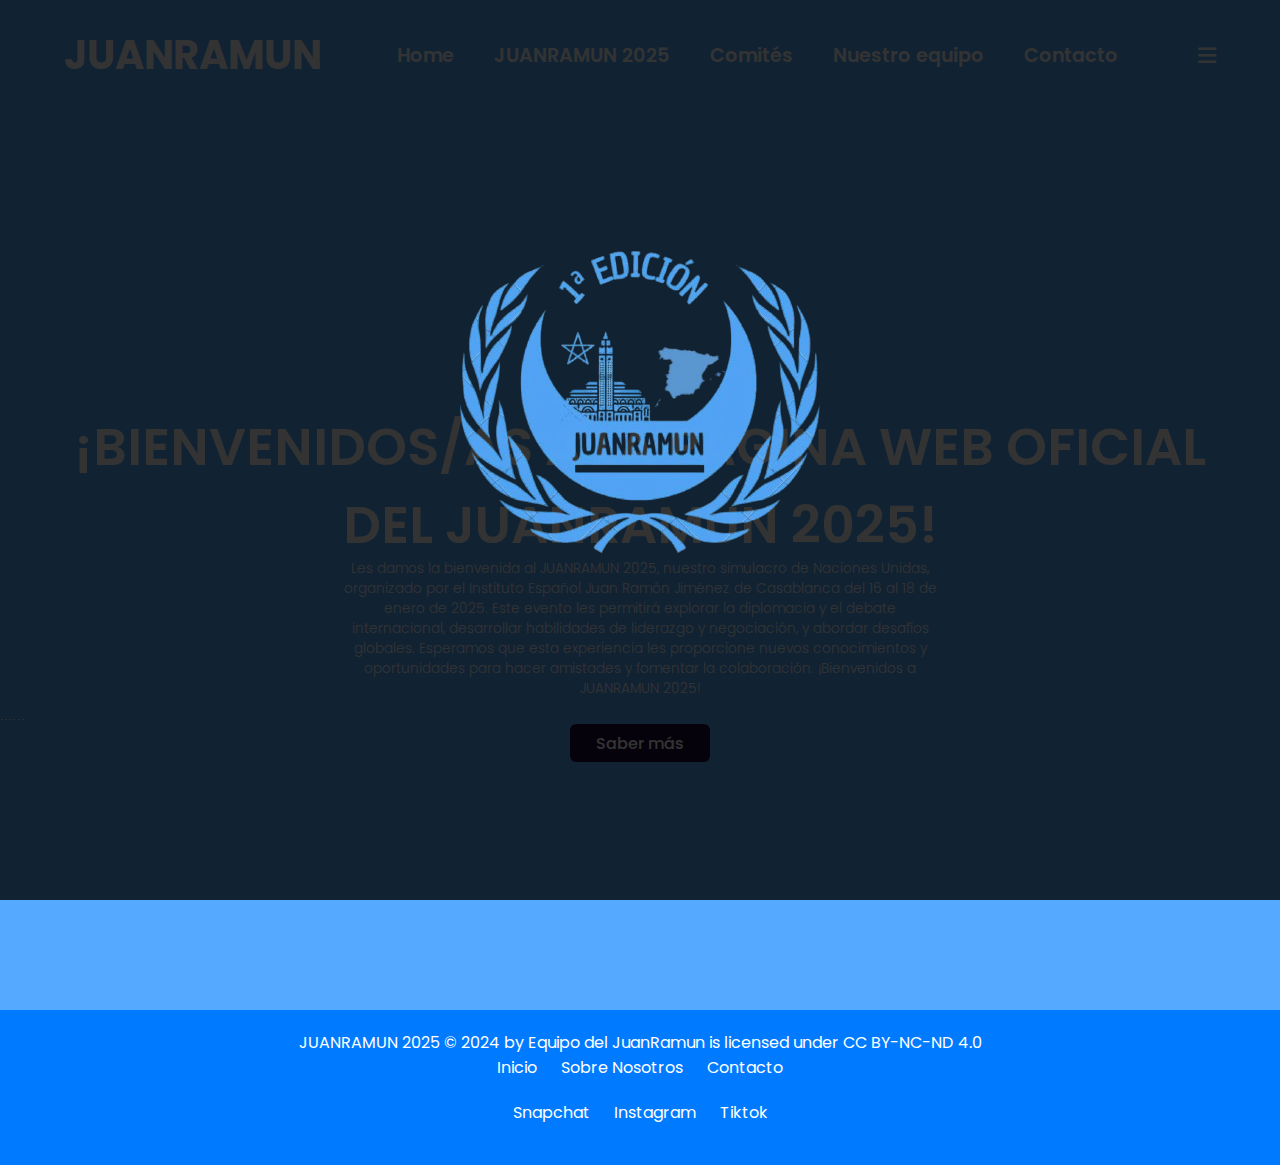
<file: CODE/index.html>
<!DOCTYPE html>
<html lang="es">

<head>
  <meta charset="UTF-8">
  <meta name="viewport" content="width=device-width, initial-scale=1.0">
  <link rel="stylesheet" href="style.css">
  <link rel="stylesheet" href="https://cdnjs.cloudflare.com/ajax/libs/font-awesome/6.4.0/css/all.min.css" />
  <script src="https://cdn.jsdelivr.net/npm/gsap@3.12.2/dist/gsap.min.js"></script>
  <title>JUANRAMUN 2025 - 1 EDICIÓN</title>
</head>

<body>
  <!-- Introduction Section -->
  <section class="intro" id="intro">
    <div class="intro-content">
      <img id="logo" src="img/logo.png" alt="Logo JUANRAMUN">
    </div>
  </section>

  <!-- Main Content -->
  <header>
    <div class="logo">
      <!-- Enlace para el logo -->
      <a href="index.html" class="logo-link">
        JUANRAMUN
      </a>
    </div>
    <nav>
      <ul class="menu">
        <li><a href="index.html">Home</a></li>
        <li><a href="juanramun-2025.html">JUANRAMUN 2025</a></li>
        <li><a href="comités.html">Comités</a></li>
        <li><a href="nuestro-equipo.html">Nuestro equipo</a></li>
        <li><a href="contacto.html">Contacto</a></li>
      </ul>
      <i class="fa-solid fa-bars" id="toggle"></i>
    </nav>
  </header>

  <section class="home">
    <div class="home-content">
      <h1>¡Bienvenidos/as a la página web oficial del JUANRAMUN 2025!</h1>
      <p>
        Les damos la bienvenida al JUANRAMUN 2025, nuestro simulacro de Naciones Unidas, organizado por el Instituto
        Español Juan Ramón Jiménez de Casablanca del 16 al 18 de enero de 2025.

        Este evento les permitirá explorar la diplomacia y el debate internacional, desarrollar habilidades de liderazgo
        y negociación, y abordar desafíos globales. Esperamos que esta experiencia les proporcione nuevos conocimientos
        y oportunidades para hacer amistades y fomentar la colaboración.

        ¡Bienvenidos a JUANRAMUN 2025!
      </p>
      <!-- Enlace envolviendo el botón -->
      <a href="juanramun-2025.html" class="button-link">
        <button>Saber más</button>
      </a>
    </div>
  </section>

  <script>
    // JavaScript para hacer aparecer el logo primero y ocultar la introducción al hacer clic
    document.addEventListener('DOMContentLoaded', () => {
      const introSection = document.getElementById('intro');
      const logo = document.getElementById('logo');

      gsap.fromTo(logo,
        { opacity: 0 },
        {
          opacity: 1, duration: 1, onComplete: () => {
            logo.addEventListener('click', () => {
              gsap.to(introSection, {
                opacity: 0, duration: 1, onComplete: () => {
                  introSection.style.display = 'none';
                }
              });
            });
          }
        }
      );
    });
  </script>
</body>
<footer>
  <div class="footer-content">
    <p>JUANRAMUN 2025 © 2024 by Equipo del JuanRamun is licensed under CC BY-NC-ND 4.0 </p>
    <ul class="footer-links">
      <li><a href="index.html">Inicio</a></li>
      <li><a href="nuestro-equipo.html">Sobre Nosotros</a></li>
      <li><a href="contacto.html">Contacto</a></li>
    </ul>
    <div class="social-media">
      <a href="https://Snapchat.com" target="_blank" class="social-icon">Snapchat</a>
      <a href="https://www.instagram.com/juanramun1?igsh=cTV5YjNlZThkd3Zi" target="_blank"
        class="social-icon">Instagram</a>
      <a href="https://tiktok.com" target="_blank" class="social-icon">Tiktok</a>
    </div>
  </div>
  </div>
</footer>

</html>
</file>
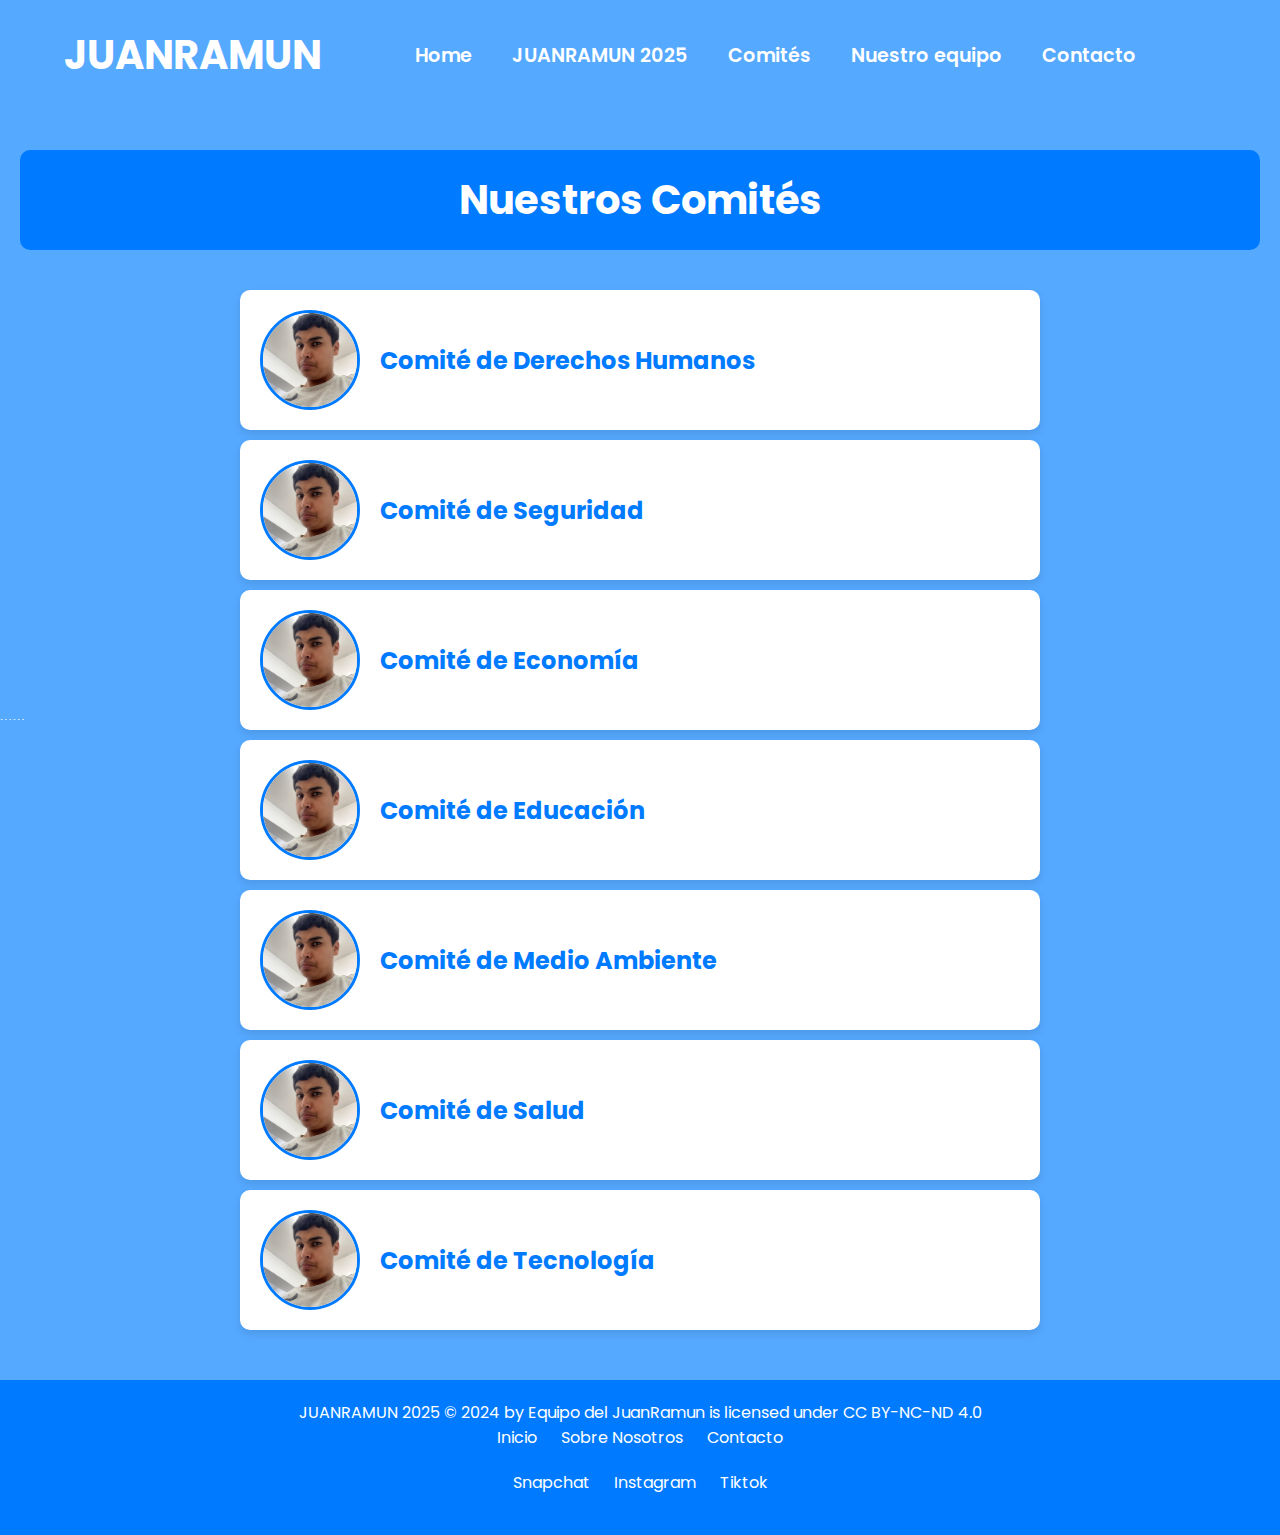
<file: CODE/comités.html>
<!DOCTYPE html>
<html lang="es">

<head>
  <meta charset="UTF-8">
  <meta name="viewport" content="width=device-width, initial-scale=1.0">
  <link rel="stylesheet" href="style.css">
  <title>Comités</title>
</head>

<body>
  <header>
    <div class="logo">
      <a href="index.html" class="logo-link">
        JUANRAMUN
      </a>
    </div>
    <nav>
      <ul class="menu">
        <li><a href="index.html">Home</a></li>
        <li><a href="juanramun-2025.html">JUANRAMUN 2025</a></li>
        <li><a href="comités.html">Comités</a></li>
        <li><a href="nuestro-equipo.html">Nuestro equipo</a></li>
        <li><a href="contacto.html">Contacto</a></li>
      </ul>
      <i class="fa-solid fa-bars" id="toggle"></i>
    </nav>
  </header>

  <section class="comites">
    <h1>Nuestros Comités</h1>
    <div class="comite">
      <img src="img/icon.jpg" alt="Comité 1" class="comite-photo">
      <div class="comite-info">
        <h2>Comité de Derechos Humanos</h2>
      </div>
    </div>
    <div class="comite">
      <img src="img/icon.jpg" alt="Comité 2" class="comite-photo">
      <div class="comite-info">
        <h2>Comité de Seguridad</h2>
      </div>
    </div>
    <div class="comite">
      <img src="img/icon.jpg" alt="Comité 3" class="comite-photo">
      <div class="comite-info">
        <h2>Comité de Economía</h2>
      </div>
    </div>
    <div class="comite">
      <img src="img/icon.jpg" alt="Comité 4" class="comite-photo">
      <div class="comite-info">
        <h2>Comité de Educación</h2>
      </div>
    </div>
    <div class="comite">
      <img src="img/icon.jpg" alt="Comité 5" class="comite-photo">
      <div class="comite-info">
        <h2>Comité de Medio Ambiente</h2>
      </div>
    </div>
    <div class="comite">
      <img src="img/icon.jpg" alt="Comité 6" class="comite-photo">
      <div class="comite-info">
        <h2>Comité de Salud</h2>
      </div>
    </div>
    <div class="comite">
      <img src="img/icon.jpg" alt="Comité 7" class="comite-photo">
      <div class="comite-info">
        <h2>Comité de Tecnología</h2>
      </div>
    </div>
  </section>

  <footer>
    <div class="footer-content">
      <p>JUANRAMUN 2025 © 2024 by Equipo del JuanRamun is licensed under CC BY-NC-ND 4.0</p>
      <ul class="footer-links">
        <li><a href="index.html">Inicio</a></li>
        <li><a href="nuestro-equipo.html">Sobre Nosotros</a></li>
        <li><a href="contacto.html">Contacto</a></li>
      </ul>
      <div class="social-media">
        <a href="https://snapchat.com" target="_blank" class="social-icon">Snapchat</a>
        <a href="https://www.instagram.com/juanramun1?igsh=cTV5YjNlZThkd3Zi" target="_blank"
          class="social-icon">Instagram</a>
        <a href="https://tiktok.com" target="_blank" class="social-icon">Tiktok</a>
      </div>
    </div>
  </footer>
</body>

</html>
</file>
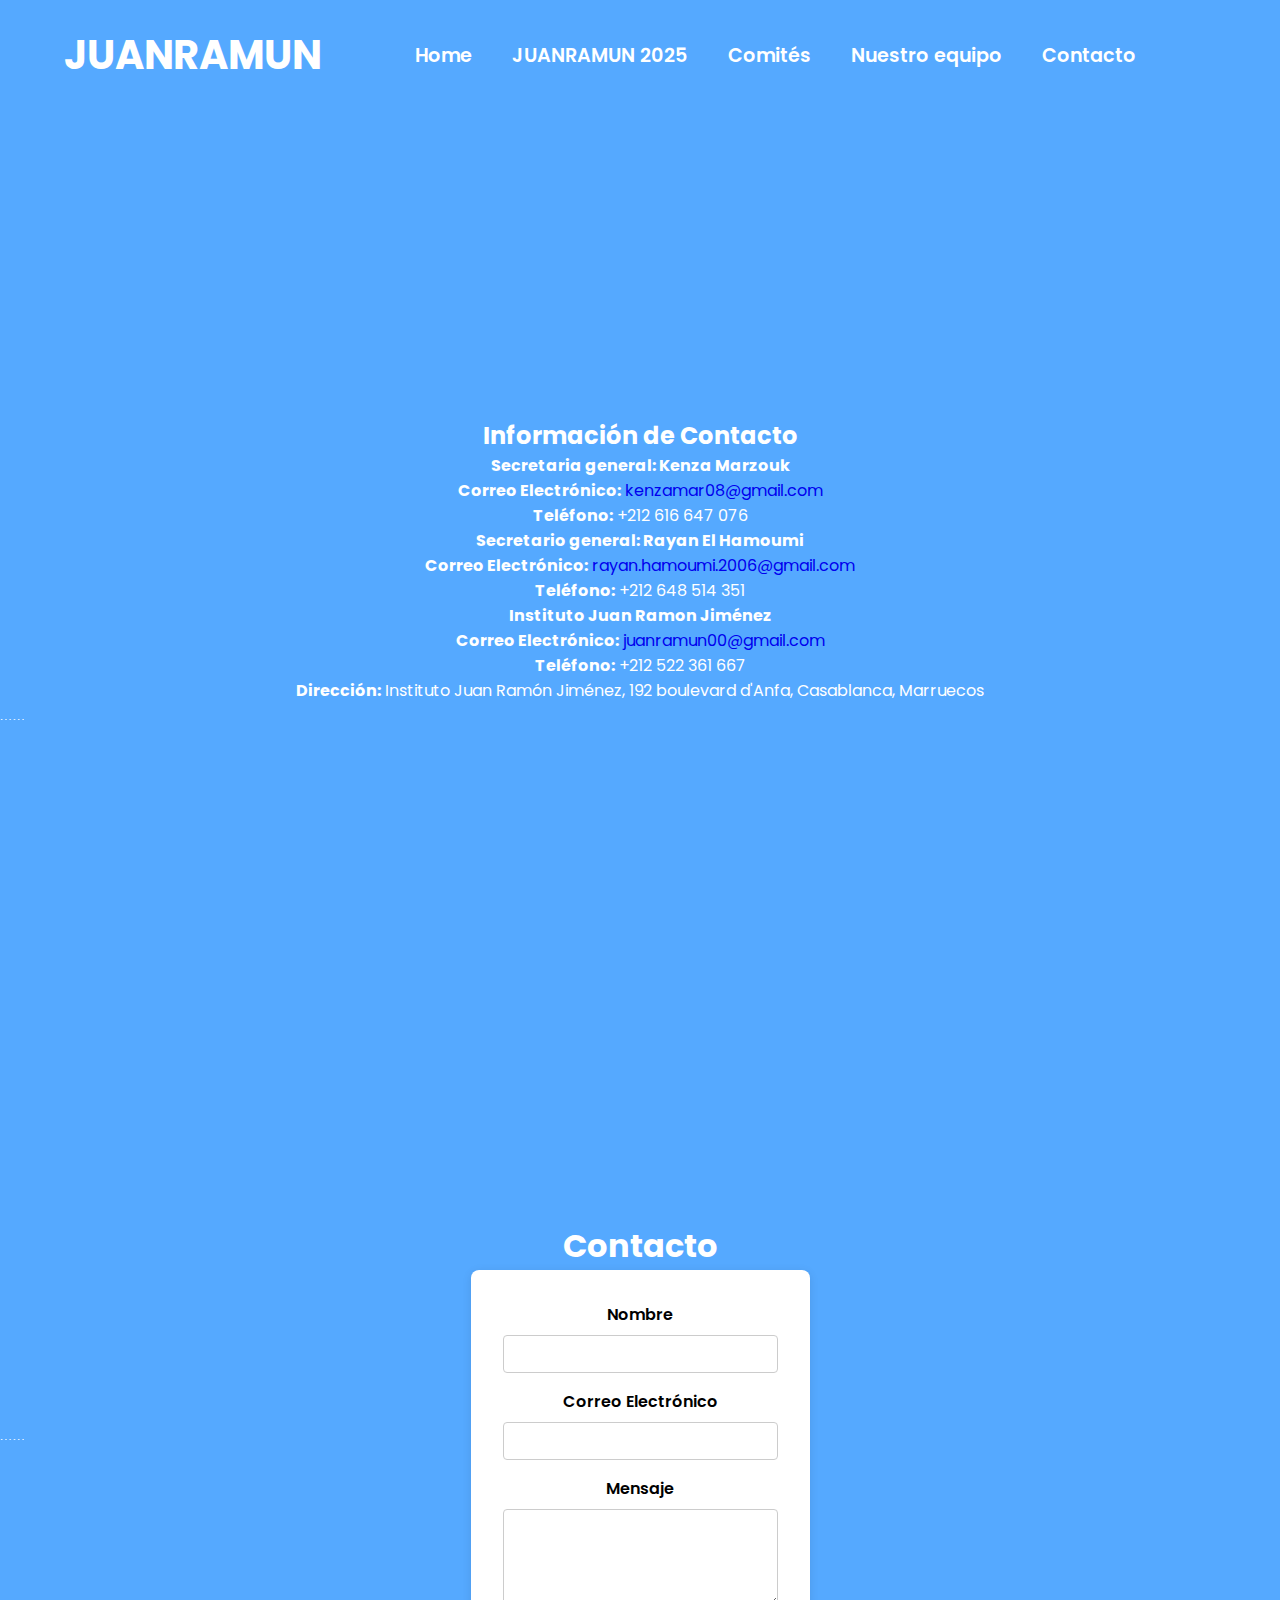
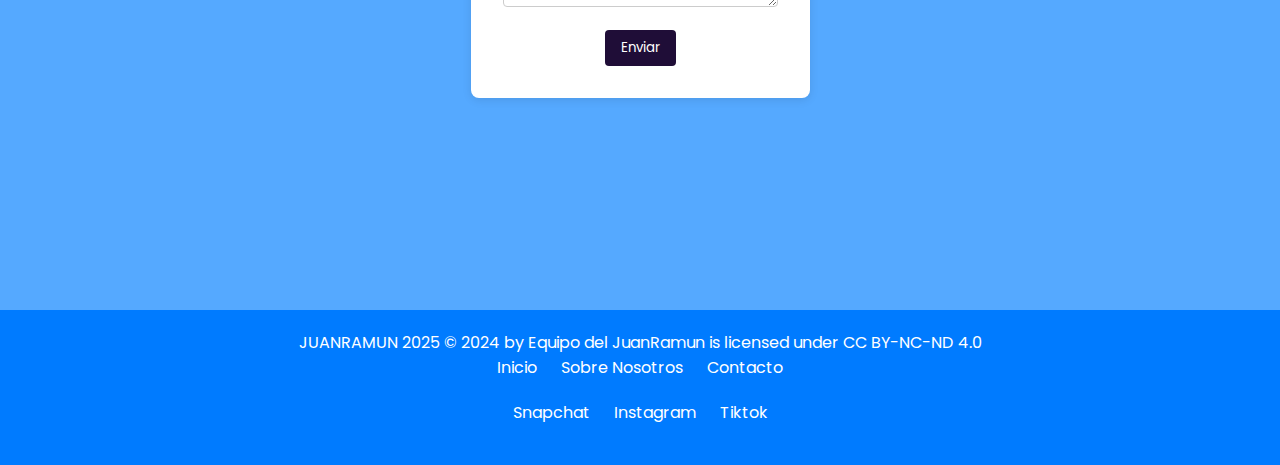
<file: CODE/contacto.html>
<!DOCTYPE html>
<html lang="es">

<head>
  <meta charset="UTF-8">
  <meta name="viewport" content="width=device-width, initial-scale=1.0">
  <link rel="stylesheet" href="style.css">
  <title>Contacto - JUANRAMUN 2025</title>
  <script type="text/javascript" src="https://cdn.emailjs.com/dist/email.min.js"></script>
  <script type="text/javascript">
    (function () {
      emailjs.init("juanramun00@gmail.com"); // Remplacez "YOUR_USER_ID" par votre User ID EmailJS
    })();
  </script>

</head>

<body>
  <header>
    <div class="logo">
      <a href="index.html" class="logo-link">
        JUANRAMUN
      </a>
    </div>
    <nav>
      <ul class="menu">
        <li><a href="index.html">Home</a></li>
        <li><a href="juanramun-2025.html">JUANRAMUN 2025</a></li>
        <li><a href="comités.html">Comités</a></li>
        <li><a href="nuestro-equipo.html">Nuestro equipo</a></li>
        <li><a href="contacto.html">Contacto</a></li>
      </ul>
      <i class="fa-solid fa-bars" id="toggle"></i>
    </nav>
  </header>

  <section class="contacto">
    <div class="contact-info">
      <h2>Información de Contacto</h2>
      <ul>
        <h4>Secretaria general: Kenza Marzouk</h4>
        <li><strong>Correo Electrónico:</strong> <a href="mailto:kenzamar08@gmail.com">kenzamar08@gmail.com</a>
        </li>
        <li><strong>Teléfono:</strong> +212 616 647 076</li>
      </ul>
      <ul>
        <h4>Secretario general: Rayan El Hamoumi</h4>
        <li><strong>Correo Electrónico:</strong> <a
            href="mailto:rayan.hamoumi.2006@gmail.com">rayan.hamoumi.2006@gmail.com</a>
        </li>
        <li><strong>Teléfono:</strong> +212 648 514 351</li>
      </ul>
      <ul>
        <h4>Instituto Juan Ramon Jiménez</h4>
        <li><strong>Correo Electrónico:</strong> <a href="mailto:juanramun00@gmail.com">juanramun00@gmail.com</a>
        </li>
        <li><strong>Teléfono:</strong> +212 522 361 667</li>
        <li><strong>Dirección:</strong> Instituto Juan Ramón Jiménez, 192 boulevard d'Anfa, Casablanca, Marruecos</li>
      </ul>
    </div>
  </section>
  <section class="contacto">
    <h1>Contacto</h1>
    <form id="contact-form">
      <div class="form-group">
        <label for="name">Nombre</label>
        <input type="text" id="name" name="name" required>
      </div>
      <div class="form-group">
        <label for="email">Correo Electrónico</label>
        <input type="email" id="email" name="email" required>
      </div>
      <div class="form-group">
        <label for="message">Mensaje</label>
        <textarea id="message" name="message" rows="4" required></textarea>
      </div>
      <button type="submit">Enviar</button>
    </form>
  </section>

  <script src="script.js"></script>
</body>
<footer>
  <div class="footer-content">
    <p>JUANRAMUN 2025 © 2024 by Equipo del JuanRamun is licensed under CC BY-NC-ND 4.0 </p>
    <ul class="footer-links">
      <li><a href="index.html">Inicio</a></li>
      <li><a href="nuestro-equipo.html">Sobre Nosotros</a></li>
      <li><a href="contacto.html">Contacto</a></li>
    </ul>
    <div class="social-media">
      <a href="https://Snapchat.com" target="_blank" class="social-icon">Snapchat</a>
      <a href="https://www.instagram.com/juanramun1?igsh=cTV5YjNlZThkd3Zi" target="_blank"
        class="social-icon">Instagram</a>
      <a href="https://tiktok.com" target="_blank" class="social-icon">Tiktok</a>
    </div>
  </div>
  </div>
</footer>
</file>
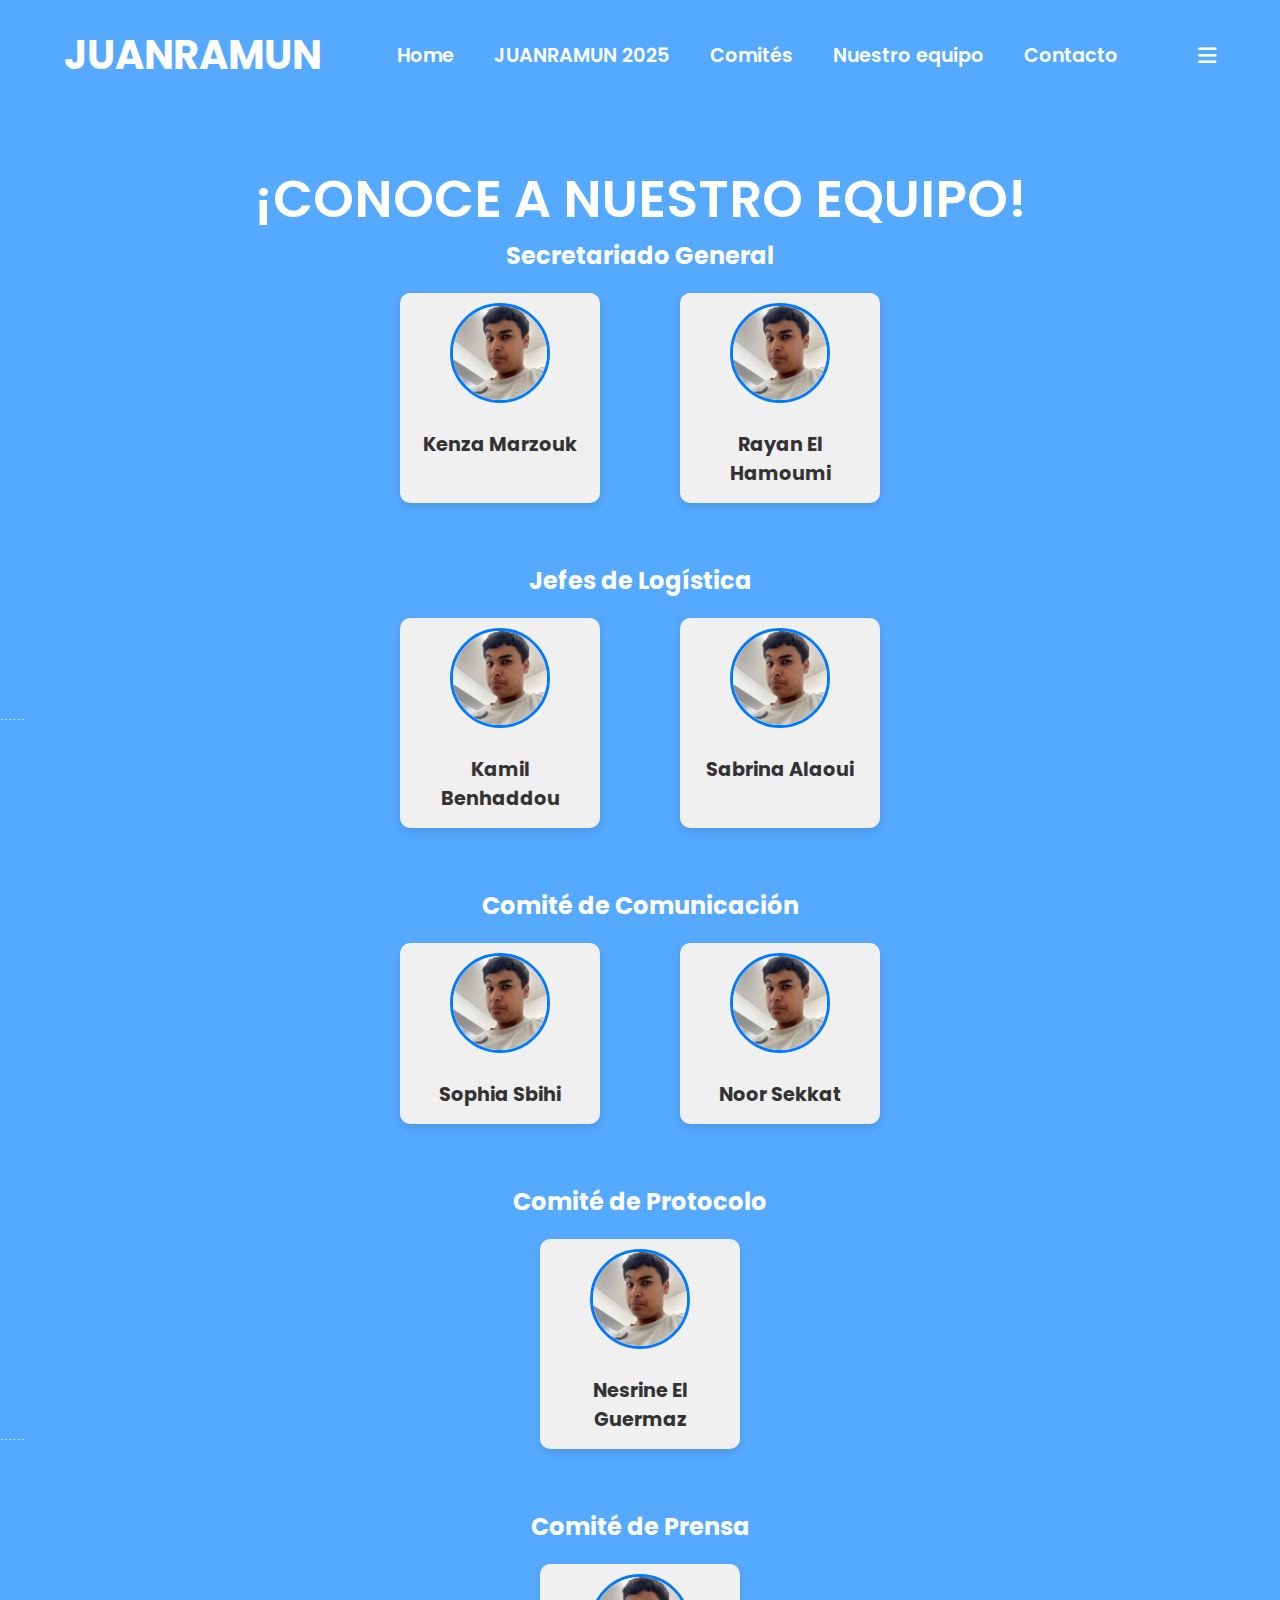
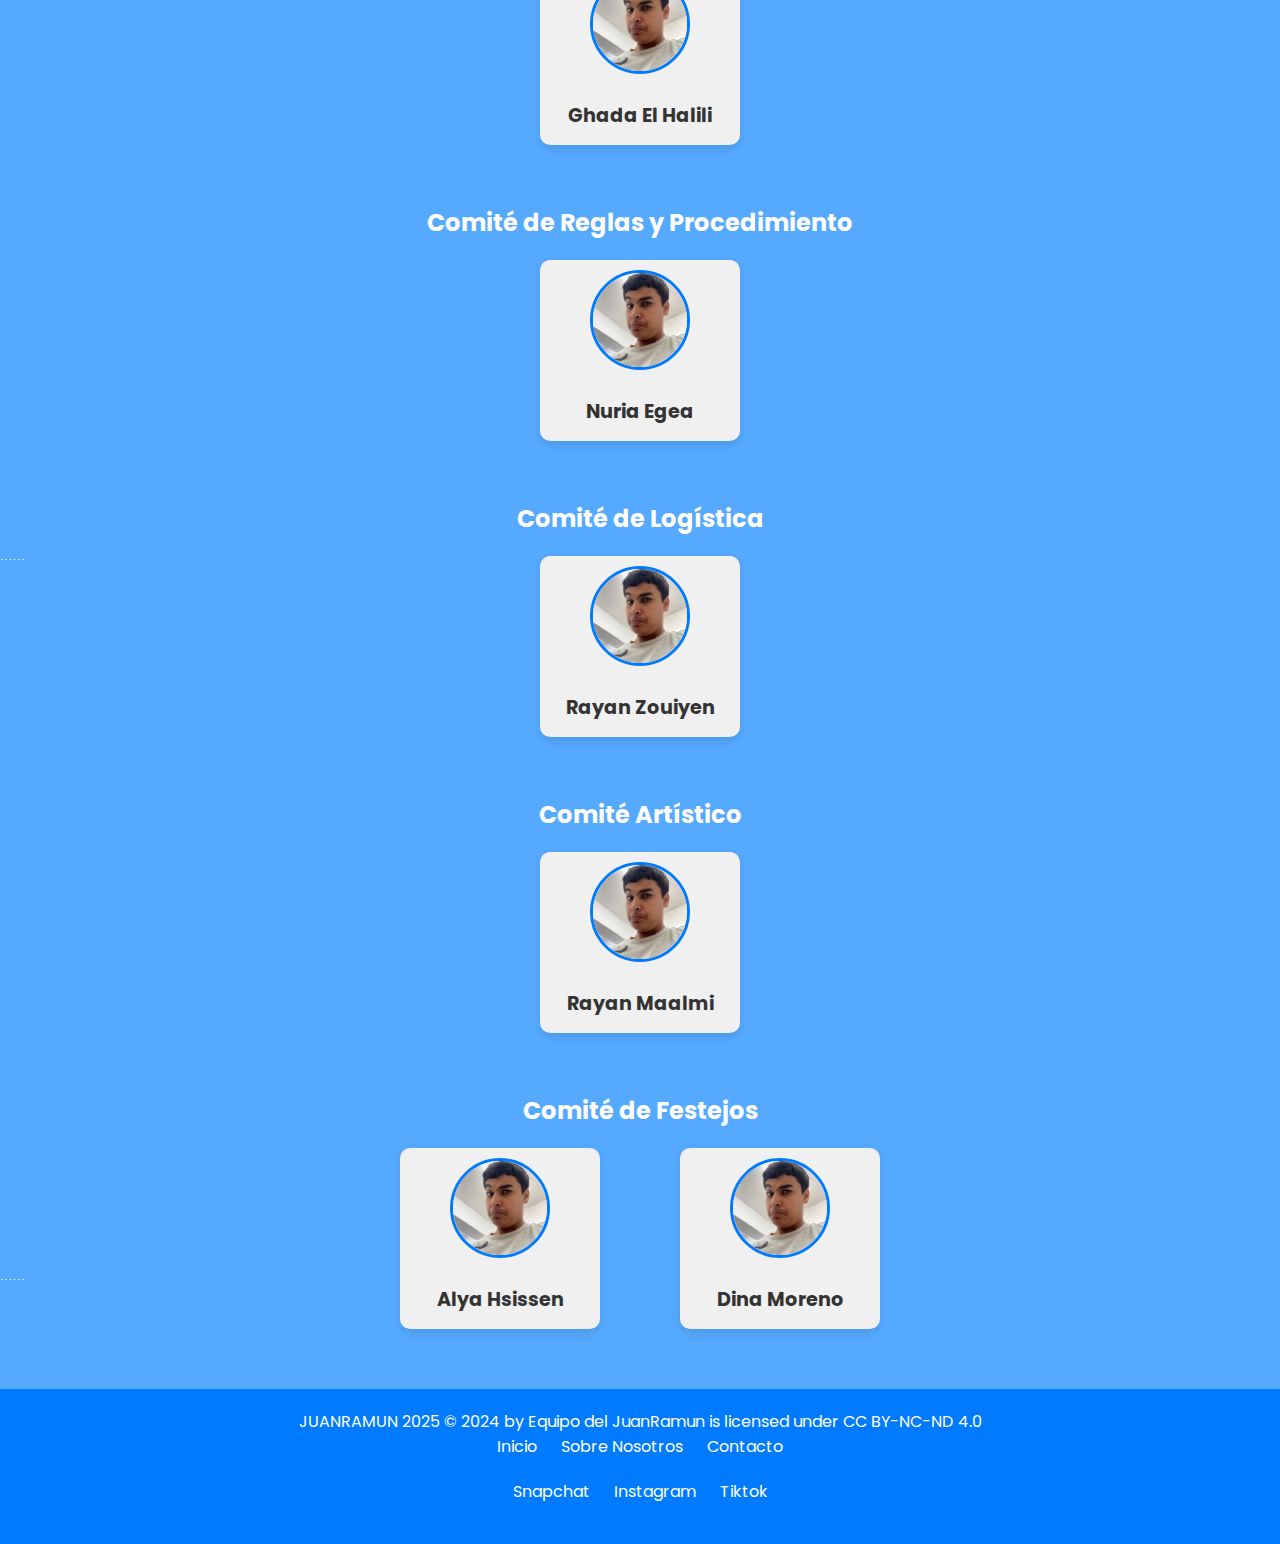
<file: CODE/nuestro-equipo.html>
<!DOCTYPE html>
<html lang="es">

<head>
  <meta charset="UTF-8">
  <meta name="viewport" content="width=device-width, initial-scale=1.0">
  <link rel="stylesheet" href="style.css">
  <link rel="stylesheet" href="https://cdnjs.cloudflare.com/ajax/libs/font-awesome/6.4.0/css/all.min.css">
  <script src="https://cdn.jsdelivr.net/npm/gsap@3.12.2/dist/gsap.min.js"></script>
  <title>Nuestro Equipo</title>
</head>

<body>
  <header>
    <div class="logo">
      <a href="index.html" class="logo-link">
        JUANRAMUN
      </a>
    </div>
    <nav>
      <ul class="menu">
        <li><a href="index.html">Home</a></li>
        <li><a href="juanramun-2025.html">JUANRAMUN 2025</a></li>
        <li><a href="comités.html">Comités</a></li>
        <li><a href="nuestro-equipo.html">Nuestro equipo</a></li>
        <li><a href="contacto.html">Contacto</a></li>
      </ul>
      <i class="fa-solid fa-bars" id="toggle"></i>
    </nav>
  </header>

  <section class="home">
    <div class="home-content">
      <h1>¡Conoce a nuestro equipo!</h1>
      <h2>Secretariado General</h2>
      <div class="team">
        <div class="team-member">
          <img src="img/icon.jpg" alt="Nombre del Miembro" class="profile-photo">
          <div class="member-info">
            <h3>Kenza Marzouk</h3>
          </div>
        </div>
        <div class="team-member">
          <img src="img/icon.jpg" alt="Nombre del Miembro" class="profile-photo">
          <div class="member-info">
            <h3>Rayan El Hamoumi</h3>
          </div>
        </div>
      </div>

      <h2>Jefes de Logística</h2>
      <div class="team">
        <div class="team-member">
          <img src="img/icon.jpg" alt="Nombre del Miembro" class="profile-photo">
          <div class="member-info">
            <h3>Kamil Benhaddou</h3>
          </div>
        </div>
        <div class="team-member">
          <img src="img/icon.jpg" alt="Nombre del Miembro" class="profile-photo">
          <div class="member-info">
            <h3>Sabrina Alaoui</h3>
          </div>
        </div>
      </div>

      <h2>Comité de Comunicación</h2>
      <div class="team">
        <div class="team-member">
          <img src="img/icon.jpg" alt="Nombre del Miembro" class="profile-photo">
          <div class="member-info">
            <h3>Sophia Sbihi</h3>
          </div>
        </div>
        <div class="team-member">
          <img src="img/icon.jpg" alt="Nombre del Miembro" class="profile-photo">
          <div class="member-info">
            <h3>Noor Sekkat</h3>
          </div>
        </div>
      </div>

      <h2>Comité de Protocolo</h2>
      <div class="team">
        <div class="team-member">
          <img src="img/icon.jpg" alt="Nombre del Miembro" class="profile-photo">
          <div class="member-info">
            <h3>Nesrine El Guermaz</h3>
          </div>
        </div>
      </div>

      <h2>Comité de Prensa</h2>
      <div class="team">
        <div class="team-member">
          <img src="img/icon.jpg" alt="Nombre del Miembro" class="profile-photo">
          <div class="member-info">
            <h3>Ghada El Halili</h3>
          </div>
        </div>
      </div>

      <h2>Comité de Reglas y Procedimiento</h2>
      <div class="team">
        <div class="team-member">
          <img src="img/icon.jpg" alt="Nombre del Miembro" class="profile-photo">
          <div class="member-info">
            <h3>Nuria Egea</h3>
          </div>
        </div>
      </div>

      <h2>Comité de Logística</h2>
      <div class="team">
        <div class="team-member">
          <img src="img/icon.jpg" alt="Nombre del Miembro" class="profile-photo">
          <div class="member-info">
            <h3>Rayan Zouiyen</h3>
          </div>
        </div>
      </div>

      <h2>Comité Artístico</h2>
      <div class="team">
        <div class="team-member">
          <img src="img/icon.jpg" alt="Nombre del Miembro" class="profile-photo">
          <div class="member-info">
            <h3>Rayan Maalmi</h3>
          </div>
        </div>
      </div>

      <h2>Comité de Festejos</h2>
      <div class="team">
        <div class="team-member">
          <img src="img/icon.jpg" alt="Nombre del Miembro" class="profile-photo">
          <div class="member-info">
            <h3>Alya Hsissen</h3>
          </div>
        </div>
        <div class="team-member">
          <img src="img/icon.jpg" alt="Nombre del Miembro" class="profile-photo">
          <div class="member-info">
            <h3>Dina Moreno</h3>
          </div>
        </div>
      </div>
    </div>
  </section>

  <footer>
    <div class="footer-content">
      <p>JUANRAMUN 2025 © 2024 by Equipo del JuanRamun is licensed under CC BY-NC-ND 4.0</p>
      <ul class="footer-links">
        <li><a href="index.html">Inicio</a></li>
        <li><a href="nuestro-equipo.html">Sobre Nosotros</a></li>
        <li><a href="contacto.html">Contacto</a></li>
      </ul>
      <div class="social-media">
        <a href="https://snapchat.com" target="_blank" class="social-icon">Snapchat</a>
        <a href="https://www.instagram.com/juanramun1?igsh=cTV5YjNlZThkd3Zi" target="_blank"
          class="social-icon">Instagram</a>
        <a href="https://tiktok.com" target="_blank" class="social-icon">Tiktok</a>
      </div>
    </div>
  </footer>

</body>

</html>
</file>
<file: CODE/style.css>
@import url('https://fonts.googleapis.com/css2?family=Nunito:ital,wght@0,200..1000;1,200..1000&family=Poppins:ital,wght@0,100;0,200;0,300;0,400;0,500;0,600;0,700;0,800;0,900&display=swap');

* {
  margin: 0;
  padding: 0;
  box-sizing: border-box;
  list-style: none;
  text-decoration: none;
  font-family: "Poppins", sans-serif;
}

body {
  min-width: 400px;
  background: url(img/backgroundprovisoire.png);
}

.intro {
  position: fixed;
  top: 0;
  left: 0;
  width: 100%;
  height: 100vh;
  display: flex;
  justify-content: center;
  align-items: center;
  background: rgba(0, 0, 0, 0.8);
  z-index: 1000;
}

#logo {
  max-width: 100%;
  max-height: 100%;
  cursor: pointer;
  opacity: 0;
  transition: opacity 1s ease-in-out;
}

header {
  display: flex;
  align-items: center;
  justify-content: space-between;
  width: 100%;
  height: 110px;
  padding: 0 5%;
  color: #fff;
  font-size: 18px;
}

header .logo {
  color: #fff;
  font-size: 2.5rem;
  text-transform: uppercase;
  font-weight: 700;
}

header nav {
  display: flex;
  align-items: center;
}

header nav .menu {
  display: flex;
  align-items: center;
}

header nav .menu li a {
  position: relative;
  color: #fff;
  font-size: 1.2rem;
  font-weight: 600;
  margin-left: 40px;
  border-radius: 0.4rem;
  transition: color 0.4s ease;
}

header nav .menu li a:hover {
  color: #55A9FF;
}

header nav #toggle {
  font-size: 1.3rem;
  margin-left: 80px;
  cursor: pointer;
}

.home {
  padding: 0 5%;
  text-align: center;
  color: #fff;
  display: flex;
  flex-direction: column;
  justify-content: center;
  min-height: 100vh;
}

.home h1 {
  margin-top: 50px;
  text-transform: uppercase;
  font-size: 3.25rem;
  font-weight: 600;
}

.home p {
  font-size: 0.85rem;
  width: 600px;
  font-weight: 300;
  margin: -5px auto 25px;
  text-align: center;
}

.home button {
  background: #1f0d37;
  padding: 0.3rem 1.5rem;
  outline: none;
  border: 2px solid transparent;
  border-radius: 6px;
  color: #fff;
  font-size: 1rem;
  font-weight: 500;
  cursor: pointer;
  transition: background 0.3s ease, border-color 0.3s ease, color 0.3s ease;
}

.home button:hover {
  background: transparent;
  border-color: #1f0d37;
  color: #1f0d37;
}

.juanramun-2025 {
  padding: 0 5%;
  text-align: center;
  color: #fff;
  display: flex;
  flex-direction: column;
  justify-content: center;
  min-height: 100vh;
}

.juanramun-2025 p {
  font-size: 0.85rem;
  width: 600px;
  font-weight: 300;
  margin: -5px auto 25px;
  text-align: center;
}

.contacto {
  padding: 0 5%;
  text-align: center;
  color: #fff;
  display: flex;
  flex-direction: column;
  justify-content: center;
  min-height: 100vh;
}

.contacto p {
  font-size: 0.85rem;
  width: 600px;
  font-weight: 300;
  margin: -5px auto 25px;
  text-align: center;
}

.contacto form {
  background: #fff;
  padding: 2rem;
  border-radius: 8px;
  box-shadow: 0 2px 10px rgba(0, 0, 0, 0.1);
  max-width: 600px;
  margin: 0 auto;
}

.contacto form label {
  display: block;
  font-weight: 600;
  margin-bottom: 0.5rem;
  color: #000;
}

.contacto form input,
.contacto form textarea {
  width: 100%;
  padding: 0.5rem;
  margin-bottom: 1rem;
  border: 1px solid #ccc;
  border-radius: 4px;
}

.contacto form input:focus,
.contacto form textarea:focus {
  border-color: #55A9FF;
  outline: none;
}

.contacto form button {
  background: #1f0d37;
  padding: 0.5rem 1rem;
  border: none;
  border-radius: 4px;
  color: #fff;
  cursor: pointer;
  transition: background 0.3s ease;
}

.contacto form button:hover {
  background: #55A9FF;
}

.logo-link {
  color: #fff;
  text-decoration: none;
  font-size: 2.5rem;
  font-weight: 700;
  transition: color 0.4s ease;
}

.logo-link:hover {
  color: #55A9FF;
}

footer {
  background-color: #007BFF;
  color: #FFFFFF;
  padding: 20px;
  text-align: center;
}

.footer-content {
  max-width: 1200px;
  margin: 0 auto;
}

.footer-links {
  list-style: none;
  padding: 0;
}

.footer-links li {
  display: inline;
  margin: 0 10px;
}

.footer-links a {
  color: #FFFFFF;
  text-decoration: none;
}

.social-media {
  margin: 20px 0;
}

.social-media .social-icon {
  margin: 0 10px;
  color: #FFFFFF;
  text-decoration: none;
}

.social-media .social-icon:hover {
  text-decoration: underline;
}

.nuestro-equipo {
  padding: 0 5%;
  text-align: center;
  color: #fff;
  display: flex;
  flex-direction: column;
  justify-content: center;
  min-height: 100vh;
}

.nuestro-equipo h1 {
  color: #fff;
  font-size: 2.5rem;
  width: 600px;
  font-weight: 300;
  margin: -5px auto 25px;
  text-align: center;
}

.nuestro-equipo p {
  font-size: 0.85rem;
  width: 600px;
  font-weight: 300;
  margin: -5px auto 25px;
  text-align: center;
}

.team {
  display: flex;
  justify-content: center;
  gap: 40px;
  margin-bottom: 40px;
  flex-wrap: wrap;
}

.team-member {
  text-align: center;
  flex-basis: 20%;
  max-width: 200px;
  margin: 20px;
  background: #f0f0f0;
  border-radius: 10px;
  box-shadow: 0 4px 8px rgba(0, 0, 0, 0.1);
  padding: 10px;
}

.profile-photo {
  width: 100px;
  height: 100px;
  border-radius: 50%;
  object-fit: cover;
  margin-bottom: 10px;
  border: 3px solid #007bff;
}

.member-info h3 {
  margin: 10px 0 5px;
  font-size: 1.2em;
  color: #333;
}

.member-info p {
  margin: 0;
  color: #777;
  font-style: italic;
}

.comites {
  padding: 40px 20px;
}

.comites h1 {
  text-align: center;
  margin-bottom: 40px;
  color: #fff;
  font-size: 2.5em;
  background-color: #007bff;
  padding: 20px;
  border-radius: 10px;
}

.comite {
  display: flex;
  align-items: center;
  background-color: #fff;
  padding: 20px;
  margin: 10px auto;
  border-radius: 10px;
  box-shadow: 0 4px 8px rgba(0, 0, 0, 0.1);
  max-width: 800px;
}

.comite-photo {
  width: 100px;
  height: 100px;
  border-radius: 50%;
  object-fit: cover;
  margin-right: 20px;
  border: 3px solid #007bff;
}

.comite-info h2 {
  margin: 0;
  font-size: 1.5em;
  color: #007bff;
}

@media (max-width: 768px) {
  header nav .menu li a {
    margin-left: 20px;
    font-size: 1rem;
  }

  .home h1 {
    font-size: 2.5rem;
  }

  .home p {
    width: 100%;
  }

  .team-member {
    flex-basis: 45%;
  }

  .comite {
    flex-direction: column;
    text-align: center;
  }

  .comite-photo {
    margin: 0 auto 10px;
  }

  .comite-info h2 {
    font-size: 1.2em;
  }
}

@media (max-width: 480px) {
  header {
    padding: 0 2%;
    font-size: 16px;
  }

  header .logo {
    font-size: 2rem;
  }

  header nav .menu li a {
    margin-left: 10px;
    font-size: 0.9rem;
  }

  header nav #toggle {
    font-size: 1rem;
    margin-left: 20px;
  }

  .home h1 {
    font-size: 2rem;
  }

  .home p {
    width: 90%;
    font-size: 0.75rem;
  }

  .home button {
    font-size: 0.9rem;
  }

  .contacto form {
    padding: 1rem;
  }

  .comite {
    padding: 10px;
    max-width: 100%;
  }

  .comite-info h2 {
    font-size: 1em;
  }

  .team-member {
    flex-basis: 100%;
  }
}
</file>
